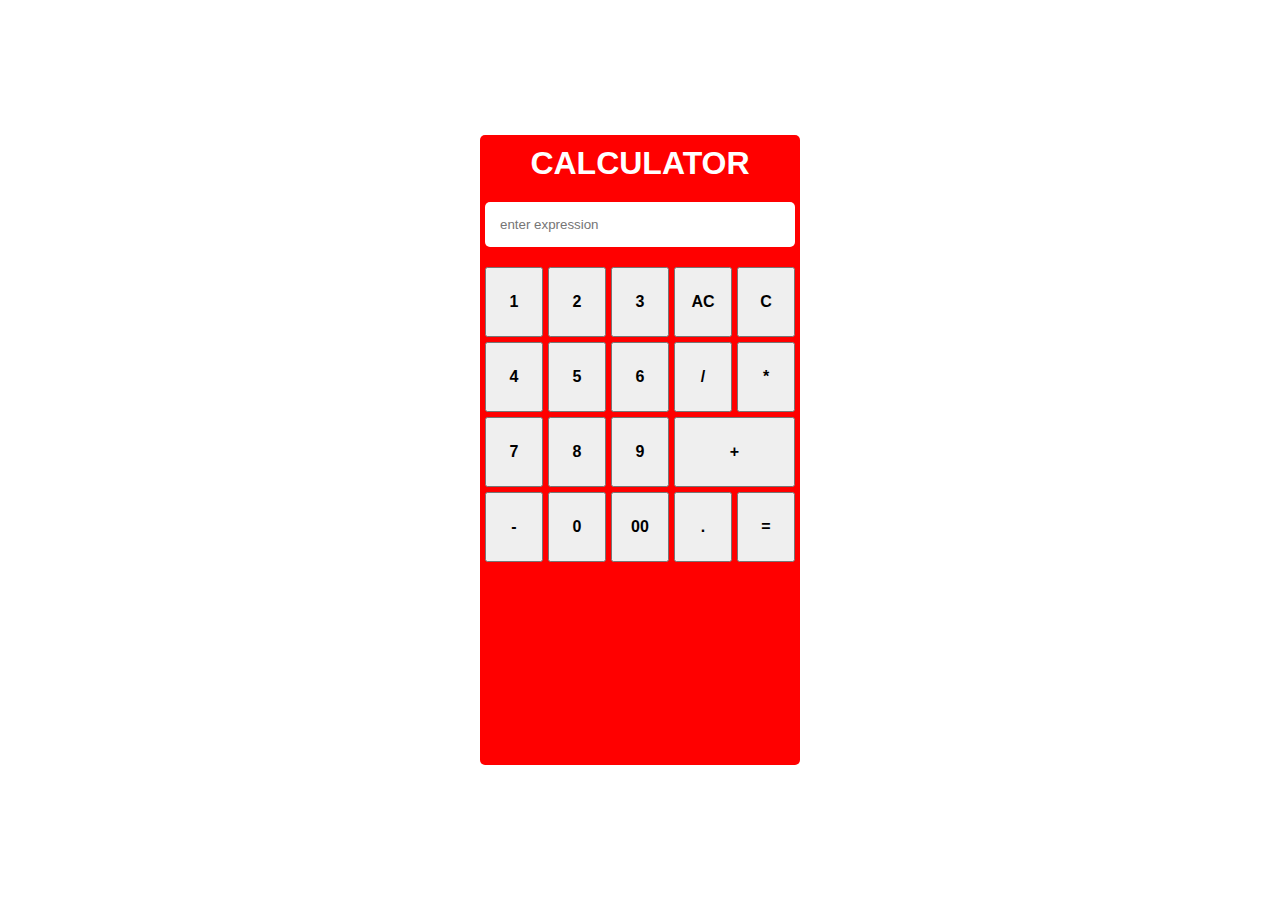
<file: calculator/index.html>
<!DOCTYPE html>
<html lang="en">
<head>
  <meta charset="UTF-8">
  <meta name="viewport" content="width=device-width, initial-scale=1.0">
  <link rel="stylesheet" href="style.css">
  <title>Calculator Design</title>
</head>
<body>
  <div class="calculator-container">
    <h1>CALCULATOR</h1>
    <div class="inner-container">
        <input type="text" placeholder="enter expression">
      <div class="calc-button">
        <button class="btn btn-1">1</button>
        <button class="btn btn-2">2</button>
        <button class="btn btn-3">3</button>
        <button class="btn btn-4">AC</button>
        <button class="btn btn-5">C</button>
        <button class="btn btn-6">4</button>
        <button class="btn btn-7">5</button>
        <button class="btn btn-8">6</button>
        <button class="btn btn-9">/</button>
        <button class="btn btn-10">*</button>
        <button class="btn btn-11">7</button>
        <button class="btn btn-12">8</button>
        <button class="btn btn-13">9</button>
        <button class="btn btn-14">+</button>
        <button class="btn btn-15">-</button>
        <button class="btn btn-16">0</button>
        <button class="btn btn-17">00</button>
        <button class="btn btn-18">.</button>
        <button class="btn btn-19">=</button>
      </div>
    </div>
  </div>
</body>
</html>
</file>
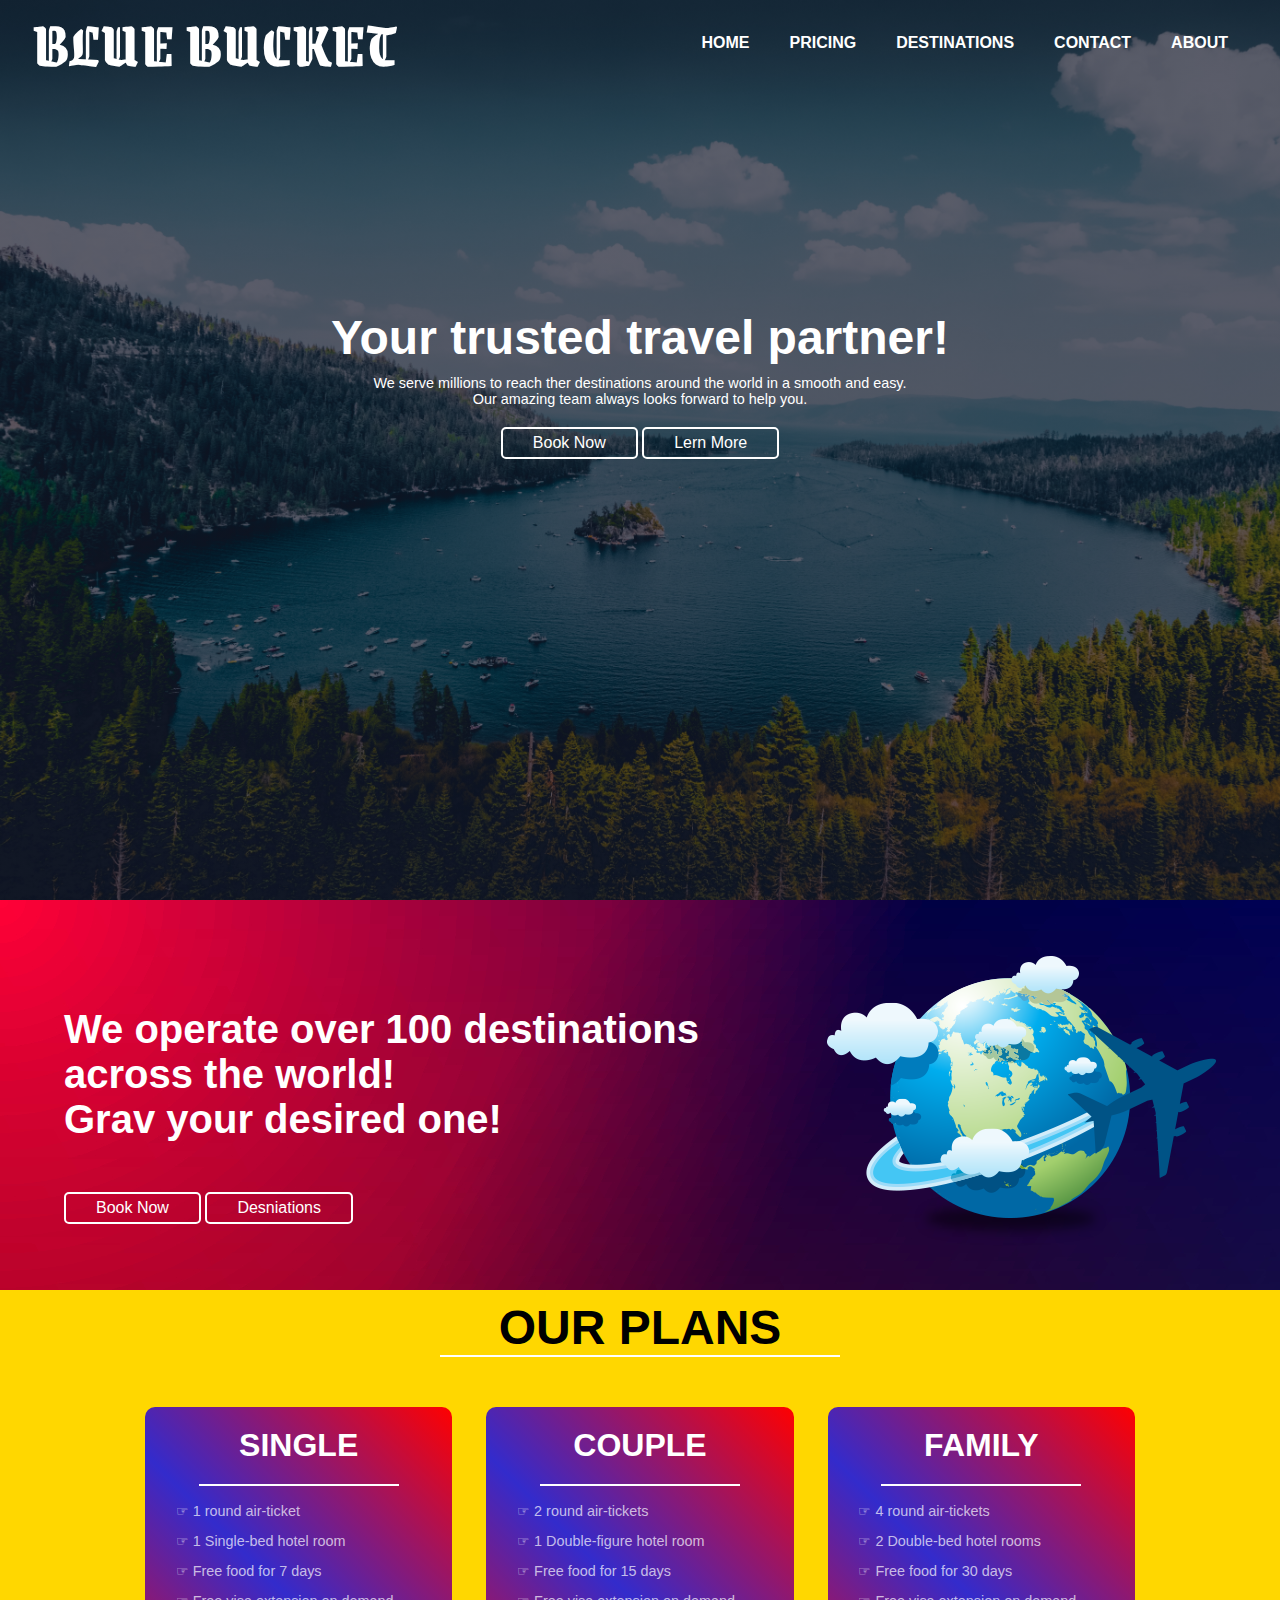
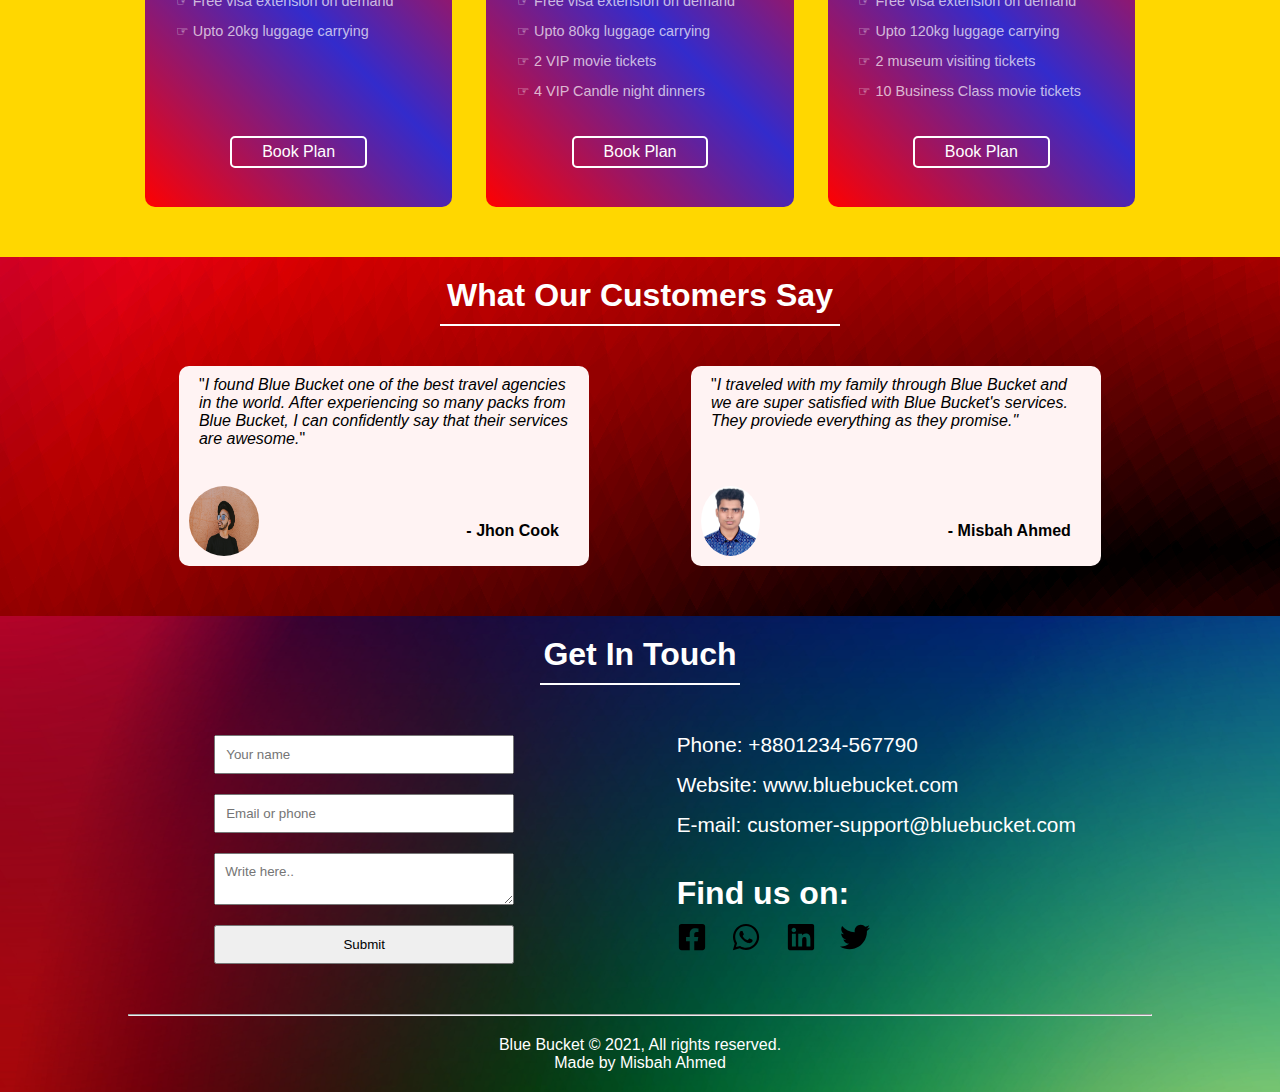
<file: travelSite/index.html>
<!DOCTYPE html>
<html lang="en">
<head>
  <meta charset="UTF-8">
  <meta name="viewport" content="width=device-width, initial-scale=1.0">
  <title>Blue Bucket - Your Travel Partner</title>
  <link rel="stylesheet" href="style.css">
</head>
<body>
  <section id="header">
    <nav>
      <div class="logo"><h1><a href="index.html">BLUE BUCKET</a></h1></div>
      <div class="nav-pages" id="nav-links">
        <span class="icon cross" onclick="hideMenu()">&#9747;</span>
        <ul>
          <li><a href="index.html">HOME</a></li>
          <li><a href="#pricing">PRICING</a></li>
          <li><a href="destination.html">DESTINATIONS</a></li>
          <li><a href="#contact">CONTACT</a></li>
          <li><a href="about.html">ABOUT</a></li>
        </ul>
      </div>
      <span class="icon bars" onclick="showMenu()">&#9776;</span>
    </nav>
    <div class="header-text">
      <div class="text">
        <h1>Your trusted travel partner!</h1>
        <p>We serve millions to reach ther destinations around the world in a smooth and easy. <br> Our amazing team always looks forward to help you.</</p>
      </div>
      <div class="btn">
        <a href="#pricing"><button type="button">Book Now</button></a>
        <a href="about.html"><button type="button">Lern More</button></a>
      </div>
    </div>
  </section>

  <!-- Destination section -->

  <section id="destination">
    <div class="destination-conatiner">
      <div class="info">
        <h1>We operate over 100 destinations <br> across the world! <br> Grav your desired one!</h1>
        <div class="d-btn">
          <a href="#pricing"><button type="button">Book Now</button></a>
          <a href="destination.html"><button type="button">Desniations</button></a>
        </div>
      </div>
      <div class="travel-pic">
        <img src="pics/travel1.png" alt="">
      </div>
    </div>
  </section>

  <!-- Pricing section -->

  <section id="pricing">
    <h1>OUR PLANS</h1>
    <div class="priceing-card-conatiner">
      <div class="price-card card-1">
        <h1>SINGLE</h1>
        <div class="card-body">
          <div class="pakage-benefits">
            <p>&#9758; 1 round air-ticket</p>
            <p>&#9758; 1 Single-bed hotel room</p>
            <p>&#9758; Free food for 7 days</p>
            <p>&#9758; Free visa extension on demand</p>
            <p>&#9758; Upto 20kg luggage carrying</p>
          </div>
          <div class="buy-btn">
            <button type="button">Book Plan</button>
          </div>
        </div>
      </div>
      <div class="price-card card-2">
        <h1>COUPLE</h1>
        <div class="card-body">
          <div class="pakage-benefits">
            <p>&#9758; 2 round air-tickets</p>
            <p>&#9758; 1 Double-figure hotel room</p>
            <p>&#9758; Free food for 15 days</p>
            <p>&#9758; Free visa extension on demand</p>
            <p>&#9758; Upto 80kg luggage carrying</p>
            <p>&#9758; 2 VIP movie tickets</p>
            <p>&#9758; 4 VIP Candle night dinners</p>
          </div>
          <div class="buy-btn">
            <button type="button">Book Plan</button>
          </div>
        </div>
      </div>
      <div class="price-card card-2">
        <h1>FAMILY</h1>
        <div class="card-body">
          <div class="pakage-benefits">
            <p>&#9758; 4 round air-tickets</p>
            <p>&#9758; 2 Double-bed hotel rooms</p>
            <p>&#9758; Free food for 30 days</p>
            <p>&#9758; Free visa extension on demand</p>
            <p>&#9758; Upto 120kg luggage carrying</p>
            <p>&#9758; 2 museum visiting tickets</p>
            <p>&#9758; 10 Business Class movie tickets</p>
          </div>
          <div class="buy-btn">
            <button type="button">Book Plan</button>
          </div>
        </div>
      </div>
    </div>
  </section>

  <!-- testimonials section -->

  <section id="testimonials">
    <h1>What Our Customers Say</h1>
    <div class="testimonials-container">
      <div class="testimonials customer-1">
        <p>"<em>I found Blue Bucket one of the best travel agencies in the world. After experiencing so many packs from Blue Bucket, I can confidently say that their services are awesome.</em>"</p>
        <div class="customer-info">
          <img src="pics/men1.jpg" alt="">
          <p>- Jhon Cook</p>
        </div>
      </div>
      <div class="testimonials customer-2">
        <p>"<em>I traveled with my family through Blue Bucket and we are super satisfied with Blue Bucket's services. They proviede everything as they promise."</em></p>
        <div class="customer-info">
          <img src="pics/men2.jpg" alt="">
          <p>- Misbah Ahmed</p>
        </div>
      </div>
    </div>
  </section>

  <!-- Contact section -->

  <section id="contact">
    <h1>Get In Touch</h1>
    <div class="contact-container">
      <div class="left-div">
        <form class="contact-form">
          <input type="text" placeholder="Your name">
          <input type="text" placeholder="Email or phone">
          <textarea rows="2" cols="10" placeholder="Write here.."></textarea>
          <a href="#"><input class="submit-btn" type="submit" value="Submit"></a>
        </form>
      </div>
      <div class="right-div">
        <div class="general-links">
          <p>Phone: +8801234-567790</p>
          <p>Website: www.bluebucket.com</p>
          <p>E-mail: customer-support@bluebucket.com</p>
        </div>
        <div class="social-links">
          <h1>Find us on:</h1>
          <a href="#"><img src="pics/fb.svg" alt=""></a>
          <a href="#"><img src="pics/whatsapp.svg" alt=""></a>
          <a href="#"><img src="pics/linkedin.svg" alt=""></a>
          <a href="#"><img src="pics/twitter.svg" alt=""></a>
        </div>
      </div>
    </div>
    <hr>
    <section id="footer">
      <p>Blue Bucket &copy; 2021, All rights reserved.</p>
      <p>Made by Misbah Ahmed</p>
    </section>
  </section>


  <!-- Javascript file link for responsive toggle menu -->
<script src="script.js"></script>
</body>
</html>
</file>
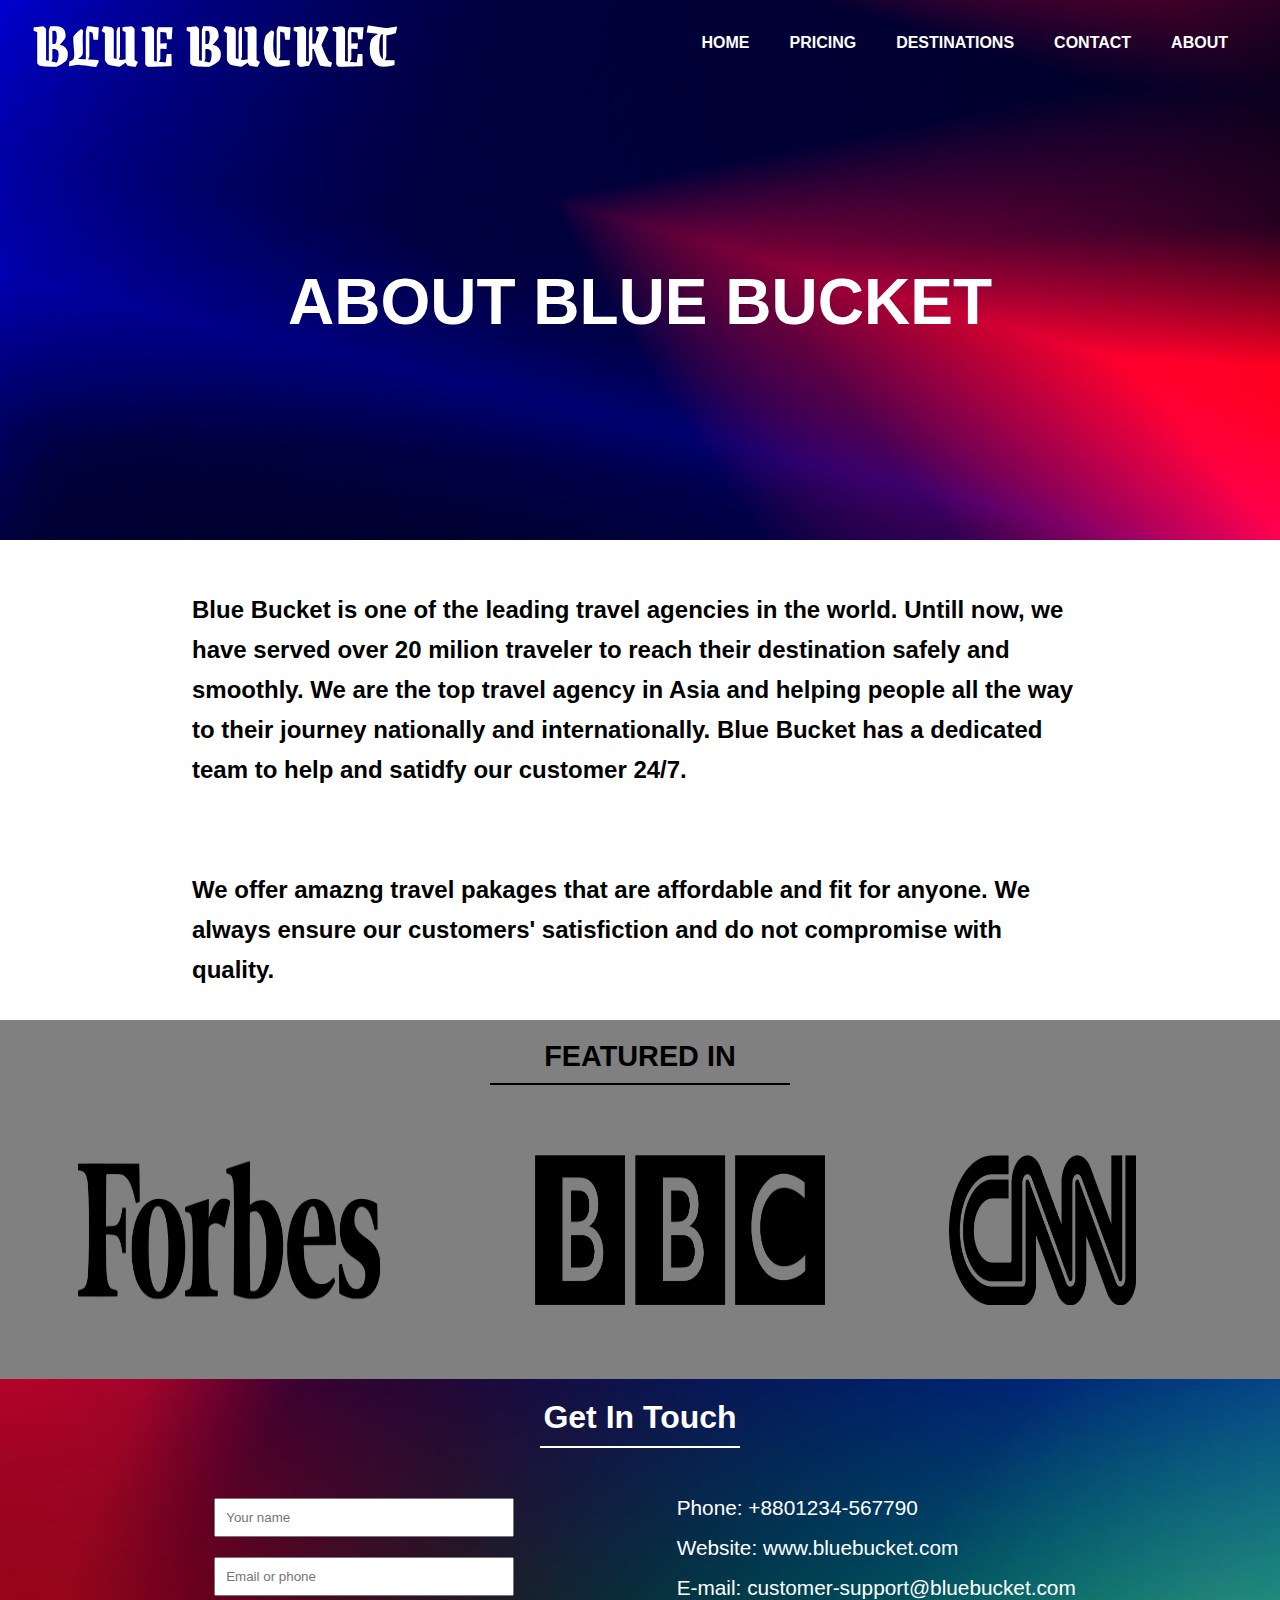
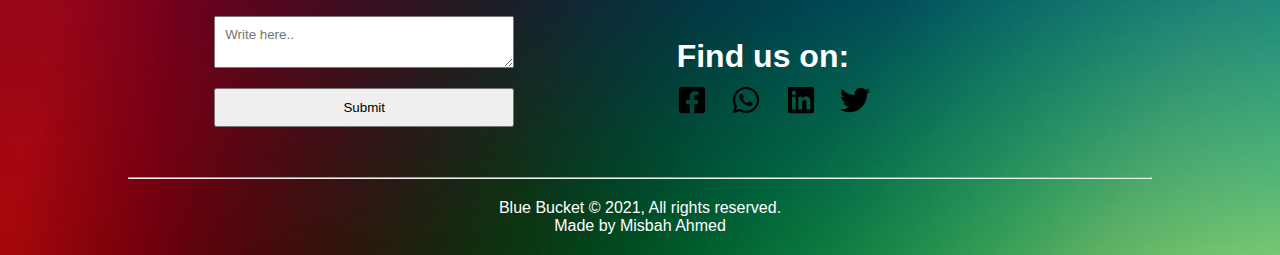
<file: travelSite/about.html>
<!DOCTYPE html>
<html lang="en">
<head>
  <meta charset="UTF-8">
  <meta name="viewport" content="width=device-width, initial-scale=1.0">
  <meta http-equiv="X-UA-Compatible" content="ie=edge">
  <title>Contact - Blue Bucket</title>
  <link rel="stylesheet" href="about.css">
</head>
<body>
  <section id="header">
    <nav>
      <div class="logo"><h1><a href="index.html">BLUE BUCKET</a></h1></div>
      <div class="nav-pages" id="nav-links">
        <span class="icon cross" onclick="hideMenu()">&#9747;</span>
        <ul>
          <li><a href="index.html">HOME</a></li>
          <li><a href="#pricing">PRICING</a></li>
          <li><a href="destination.html">DESTINATIONS</a></li>
          <li><a href="#contact">CONTACT</a></li>
          <li><a href="about.html">ABOUT</a></li>
        </ul>
      </div>
      <span class="icon bars" onclick="showMenu()">&#9776;</span>
    </nav>
    <div class="text">
      <h1>ABOUT BLUE BUCKET</h1>
    </div>
  </section>

  <!-- about blue bucket section -->

  <section class="about">
    <div class="about-container">
      <p>Blue Bucket is one of the leading travel agencies in the world. Untill now, we have served over 20 milion traveler to reach their destination safely and smoothly. We are the top travel agency in Asia and helping people all the way to their journey nationally and internationally. Blue Bucket has a dedicated team to help and satidfy our customer 24/7.</p> <br> <br>
      <p>We offer amazng travel pakages that are affordable and fit for anyone. We always ensure our customers' satisfiction and do not compromise with quality.</p>
    </div>
  </section>

  <!-- featured section -->
  <section class="featured">
    <h1>FEATURED IN</h1>
    <div class="feature-container">
      <div class="feature"><img src="pics/forbes.png" alt=""></div>
      <div class="feature"><img src="pics/bbc.png" alt=""></div>
      <div class="feature"><img src="pics/cnn.png" alt=""></div>
    </div>
  </section>

  <!-- contact section -->

  <section id="contact">
    <h1>Get In Touch</h1>
    <div class="contact-container">
      <div class="left-div">
        <form class="contact-form">
          <input type="text" placeholder="Your name">
          <input type="text" placeholder="Email or phone">
          <textarea rows="2" cols="10" placeholder="Write here.."></textarea>
          <a href="#"><input class="submit-btn" type="submit" value="Submit"></a>
        </form>
      </div>
      <div class="right-div">
        <div class="general-links">
          <p>Phone: +8801234-567790</p>
          <p>Website: www.bluebucket.com</p>
          <p>E-mail: customer-support@bluebucket.com</p>
        </div>
        <div class="social-links">
          <h1>Find us on:</h1>
          <a href="#"><img src="pics/fb.svg" alt=""></a>
          <a href="#"><img src="pics/whatsapp.svg" alt=""></a>
          <a href="#"><img src="pics/linkedin.svg" alt=""></a>
          <a href="#"><img src="pics/twitter.svg" alt=""></a>
        </div>
      </div>
    </div>
    <hr>
    <section id="footer">
      <p>Blue Bucket &copy; 2021, All rights reserved.</p>
      <p>Made by Misbah Ahmed</p>
    </section>
  </section>

  <!-- javascript code for toggle menu -->
  <script src="script.js"></script>
</body>
</html>
</file>
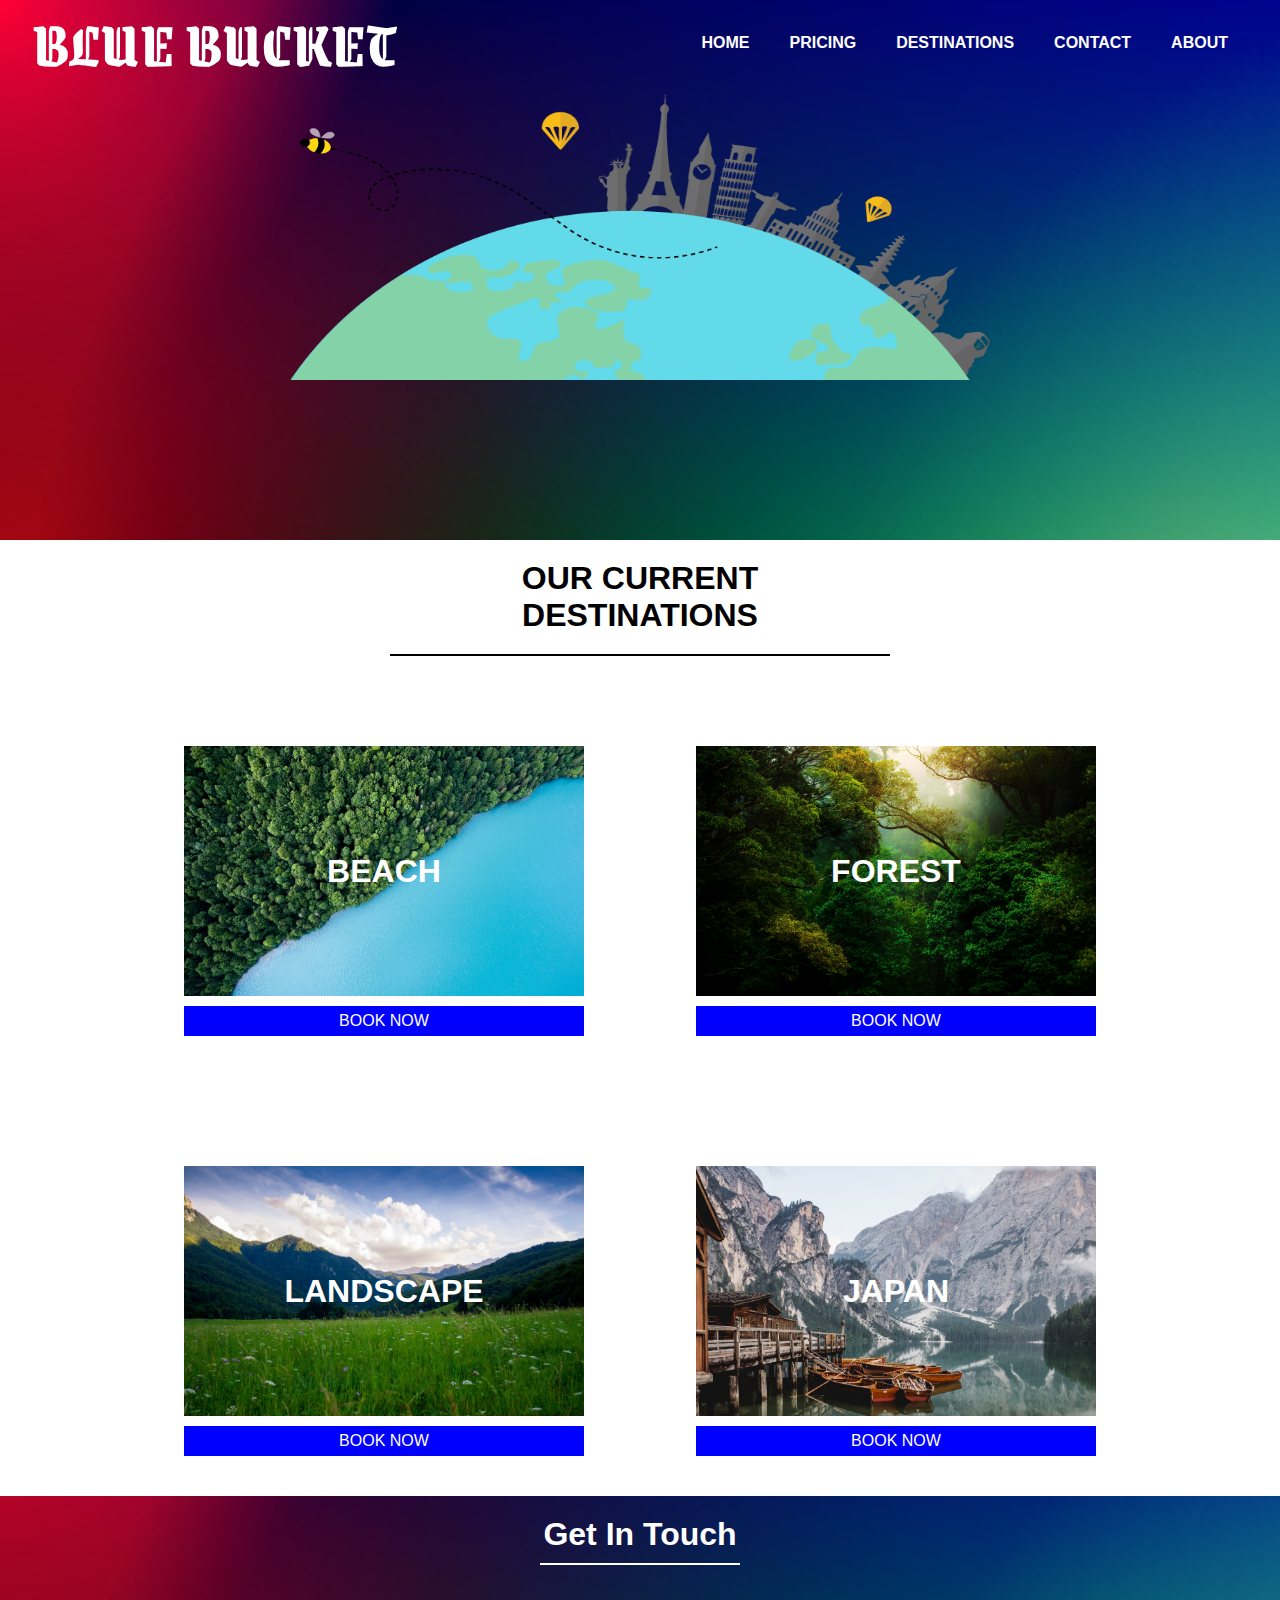
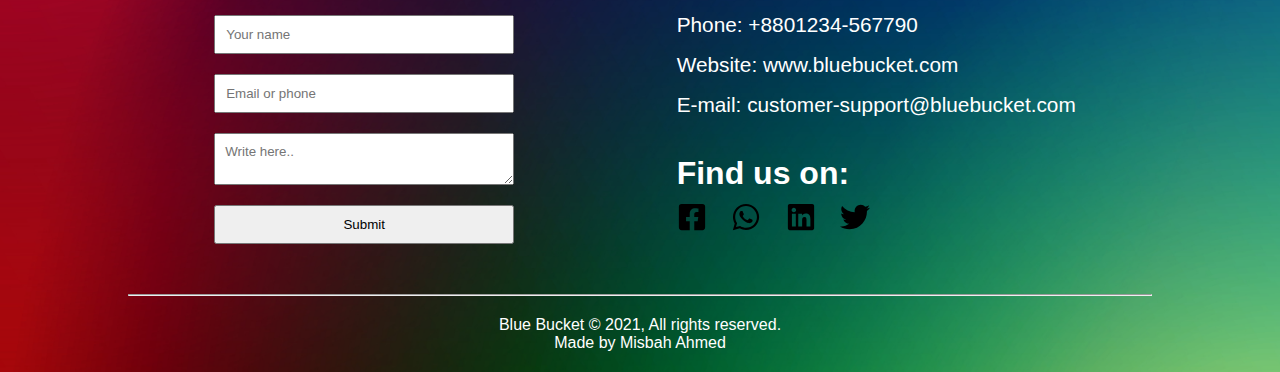
<file: travelSite/destination.html>
<!DOCTYPE html>
<html lang="en">
<head>
  <meta charset="UTF-8">
  <meta name="viewport" content="width=device-width, initial-scale=1.0">
  <meta http-equiv="X-UA-Compatible" content="ie=edge">
  <title>Desniations - Blue Bucket</title>
  <link rel="stylesheet" href="destination.css">
</head>
<body>
  <section id="header">
    <nav>
      <div class="logo"><h1><a href="index.html">BLUE BUCKET</a></h1></div>
      <div class="nav-pages" id="nav-links">
        <span class="icon cross" onclick="hideMenu()">&#9747;</span>
        <ul>
          <li><a href="index.html">HOME</a></li>
          <li><a href="#">PRICING</a></li>
          <li><a href="destination.html">DESTINATIONS</a></li>
          <li><a href="#contact">CONTACT</a></li>
          <li><a href="about.html">ABOUT</a></li>
        </ul>
      </div>
      <span class="icon bars" onclick="showMenu()">&#9776;</span>
    </nav>
    <img src="pics/travel2.png" alt="">
  </section>

  <!-- destination section -->

  <section class="destination-container">
    <h1>OUR CURRENT DESTINATIONS</h1>
      <div class="top destinations">
        <div class="countries one">
          <div class="img-div">
            <h1>BEACH</h1>
          </div>
          <a href="#"><button type="button">BOOK NOW</button></a>
        </div>
        <div class="countries two">
          <div class="img-div">
            <h1>FOREST</h1>
          </div>
          <a href="#"><button type="button">BOOK NOW</button></a>
        </div>
      </div>
      <div class="bottom destinations">
        <div class="countries three">
          <div class="img-div">
            <h1>LANDSCAPE</h1>
          </div>
          <a href="#"><button type="button">BOOK NOW</button></a>
        </div>
        <div class="countries four">
          <div class="img-div">
            <h1>JAPAN</h1>
          </div>
          <a href="#"><button type="button">BOOK NOW</button></a>
        </div>
      </div>
    </div>
  </section>

  <!-- contact section -->

  <section id="contact">
    <h1>Get In Touch</h1>
    <div class="contact-container">
      <div class="left-div">
        <form class="contact-form">
          <input type="text" placeholder="Your name">
          <input type="text" placeholder="Email or phone">
          <textarea rows="2" cols="10" placeholder="Write here.."></textarea>
          <a href="#"><input class="submit-btn" type="submit" value="Submit"></a>
        </form>
      </div>
      <div class="right-div">
        <div class="general-links">
          <p>Phone: +8801234-567790</p>
          <p>Website: www.bluebucket.com</p>
          <p>E-mail: customer-support@bluebucket.com</p>
        </div>
        <div class="social-links">
          <h1>Find us on:</h1>
          <a href="#"><img src="pics/fb.svg" alt=""></a>
          <a href="#"><img src="pics/whatsapp.svg" alt=""></a>
          <a href="#"><img src="pics/linkedin.svg" alt=""></a>
          <a href="#"><img src="pics/twitter.svg" alt=""></a>
        </div>
      </div>
    </div>
    <hr>
    <section id="footer">
      <p>Blue Bucket &copy; 2021, All rights reserved.</p>
      <p>Made by Misbah Ahmed</p>
    </section>
  </section>

  <!-- javascript codes for toggle navbar -->
  <script src="script.js"></script>
</body>
</html>
</file>
<file: calculator/style.css>
*{
  margin: 0;
  padding: 0;
  box-sizing: border-box;
  font-family: sans-serif;
}
.calculator-container{
  width: 25%;
  height: 70vh;
  background-color: red;
  border-radius: 5px;
  position: absolute;
  left: 50%;
  top: 50%;
  transform: translate(-50%, -50%);
}
h1{
  color: white;
  padding-top: 10px;
  text-align: center;
}
input{
  display: block;
  width: 310px;
  padding: 15px;
  margin: 20px auto;
  border: none;
  border-radius: 5px;
}
.calc-button{
  width: 310px;
  margin: auto;
  display: grid;
  grid-template-columns: repeat(5, 1fr);
  grid-template-rows: repeat(4, 70px);
  grid-gap: 5px;
}
.btn-14{
  grid-column: 4/6;
}
.btn{
  font-size: 1rem;
  font-weight: 600;
}
@media (max-width: 600px){
  .calculator-container{
    width: 90%;
  }
  .calc-button{
    width: 310px;
    margin: auto;
    display: grid;
    grid-template-columns: repeat(5, 0.3fr);
    grid-template-rows: repeat(4, 60px);
    grid-gap: 5px;
  }
}
</file>
<file: travelSite/style.css>
@import url('https://fonts.googleapis.com/css2?family=Grenze+Gotisch:wght@500&display=swap');
*{
  margin: 0;
  padding: 0;
  box-sizing: border-box;
  font-family: sans-serif;
  list-style: none;
  text-decoration: none;
}
#header{
  max-width: 1500px;
  width: 100%;
  height: 100vh;
  background-image: linear-gradient(rgba(4, 9, 30, 0.6), rgba(4, 9, 30, 0.6)), url(pics/lake.jpg);
  background-position: center;
  background-size: cover;
}
nav{
  width: 95%;
  height: 85px;
  margin: auto;
  display: flex;
  justify-content: space-between;
  align-items: center;
}
nav .logo{
  font-size: 2rem;
}
nav .logo a{
  font-family:'Grenze Gotisch',cursive;
  color: white;
}
.nav-pages ul{
  display: flex;
}
.nav-pages ul li a{
  color: white;
  margin: 0 20px;
  font-weight: 600;
}
.nav-pages ul li a:hover{
  border-bottom: 2px solid white;
}
.header-text{
  width: 100%;
  position: absolute;
  margin: auto;
}
.header-text .text{
  margin-top: 25vh;
  text-align: center;
}
.header-text .text h1{
  font-size: 3rem;
  color: white;
}
.header-text .text p{
  font-size: 0.9rem;
  padding-top: 10px;
  color: white;
}
.btn{
  margin-top: 20px;
  text-align: center;
}
button{
  padding: 5px 30px;
  color: white;
  font-size: 1rem;
  font-weight: 500;
  background: transparent;
  border: 2px solid white;
  border-radius: 5px;
}
button:hover{
  cursor: pointer;
  color: #99c4d7;
  border-color: #99c4d7;
}
.icon{
  display: none;
}
@media (max-width: 600px){
  .header-text .text h1{
    font-size: 2rem;
  }
  button{
    margin-top: 10px;
  }
  .header-text .text p{
    margin-top: 20px;
    font-size: 0.8rem;
    padding: 0 10px;
  }
  .nav-pages ul{
    flex-direction: column;
  }
  .nav-pages ul{
    display: block;
    padding: 30px;
  }
  .nav-pages ul li{
    padding: 10px;
  }
  .nav-pages{
    position: absolute;
    background: black;
    height: 100vh;
    width: 250px;
    top: 0;
    right: -250px;
    text-align: left;
    z-index: 2;
    transition: 0.6s;
  }
  .nav-pages ul li a{
    font-size: 1rem;
  }
   .icon{
    color: white;
    font-size: 2rem;
    font-weight: 600;
    display: block;
    padding: 10px;
    cursor: pointer;
  }
}

/* Destinations section styles */

#destination{
  width: 100%;
  height: auto;
  background-image: url(pics/grad.jpg);
}
.destination-conatiner{
  max-width: 1500px;
  width: 90%;
  margin: auto;
  display: flex;
  justify-content: space-between;
  align-items: center;
}
.destination-conatiner .info h1{
  padding-top: 40px;
  font-size: 2.5rem;
  color: white;
}
.d-btn{
  margin-top: 50px;
}
.travel-pic{
  padding: 30px 0;
}

@media (max-width: 500px){
  .destination-conatiner{
    flex-direction: column-reverse;
  }
  .info{
    text-align: center;
  }
  .d-btn{
    margin-top: 30px;
    padding-bottom: 20px;
    text-align: center;
  }
  .travel-pic img{
    width: 300px;
    height: 250px;
  }
  .destination-conatiner .info h1{
    font-size: 2rem;
  }
}

/* pricing section styles */

#pricing{
  width: 100%;
  height: auto;
  background-color: gold;
}
#pricing > h1{
  width: 400px;
  margin: auto;
  padding: 10px 0 0 0;
  border-bottom: 2px solid white;
  font-size: 3rem;
  text-align: center;
}
.priceing-card-conatiner{
  width: 80%;
  margin: auto;
  display: flex;
  padding: 50px 0;
  justify-content: space-around;
}
.price-card{
  width: 30%;
  height: 400px;
  background: linear-gradient(45deg, red, rgba(0, 0, 255, 0.8), red);
  border-radius: 10px;
  transition: 0.4s;
}
.price-card:hover{
  transform: translateY(-15px);
}
.price-card h1{
  width: 200px;
  padding: 20px 0;
  color: white;
  margin: auto;
  border-bottom: 2px solid white;
  text-align: center;
}
.pakage-benefits{
  width: 80%;
  height: 250px;
  font-size: 0.9rem;
  color: rgba(255, 255, 255, 0.7);
  padding-top: 10px;
  margin: auto;
  line-height: 30px;
}
.buy-btn{
  text-align: center;
}
@media (max-width: 600px){
  #pricing h1{
    width: 150px;
    margin: auto;
    padding-top: 40px;
    font-size: 1.4rem;
  }
  .priceing-card-conatiner{
    flex-direction: column;
  }
  .price-card{
    width: 100%;
    margin: 20px 0;
  }
  .pakage-benefits{
    font-size: 0.75rem;
  }
}

/* testimonials section styles */

#testimonials{
  width: 100%;
  max-width: 1500px;
  height: auto;
  background-image: url(pics/grad2.jpg);
}
#testimonials h1{
  width: 400px;
  color: white;
  padding: 20px 0 10px 0;
  text-align: center;
  border-bottom: 2px solid white;
  margin: auto;
}
.testimonials-container{
  display: flex;
  width: 80%;
  margin: auto;
  padding: 40px 0 50px 0;
  justify-content: space-around;
}
.testimonials-container .testimonials{
  width: 40%;
  height: 200px;
  border-radius: 10px;
  word-wrap: break-word;
  padding: 10px;
  background-color: #fff3f3;
}
.testimonials p{
  width: 95%;
  height: 110px;
  margin: auto;
}
.customer-info{
  width: 100%;
  height: 90px;
  display: flex;
  justify-content: space-between;
  overflow: hidden;
}
.customer-info > p{
  line-height: 90px;
  text-align: right;
  margin-right: 20px;
  font-weight: 600;
}
.customer-info img{
  width: 70px;
  height: 70px;
  border-radius: 50%;
}
@media (max-width: 600px){
  #testimonials h1{
    padding-top: 20px;
    width: 300px;
    font-size: 1.3rem;
  }
  .testimonials-container{
    flex-direction: column;
  }
  .testimonials-container .testimonials{
    width: 100%;
    margin: 15px 0;
  }
  .testimonials > p{
    font-size: 0.8rem;
  }
}

/* contact section styles */

#contact{
  width: 100%;
  max-width: 1500px;
  background-image: url(pics/grad.jpg);
  height: auto;
  background-size: cover;
  background-position: center;
}
#contact > h1{
  width: 200px;
  text-align: center;
  margin: auto;
  padding: 20px 0 10px 0;
  border-bottom: 2px solid white;
  color: white;
}
.contact-container{
  width: 80%;
  margin: auto;
  padding-top: 30px;
  padding-bottom: 30px;
  display: flex;
  justify-content: space-around;
}
.contact-container .left-div input, textarea{
  display: block;
  width: 300px;
  padding: 10px;
  margin: 20px;
}
.right-div{
  padding: 10px;
}
.right-div .general-links p{
  line-height: 40px;
  color: white;
  font-size: 1.3rem;
}
.right-div .social-links img{
  width: 30px;
  height: 30px;
  margin-right: 20px;
}
.right-div .social-links > h1{
  margin: 30px 0 10px 0;
  color: white;
}
@media (max-width: 600px){
  .contact-container{
    flex-direction: column;
  }
  .contact-container .left-div input, textarea{
    display: block;
    width: 100%;
    padding: 10px;
    margin: 15px auto;
  }
  .right-div .general-links p{
    line-height: 30px;
    font-size: 0.9rem;
  }
}
hr{
  width: 80%;
  margin: auto;
  height: 1px;
  color: white;
}
/* footer section style */
#footer{
  width: 80%;
  margin: auto;
  padding: 20px;
  color: white;
  text-align: center;
}
@media (max-width: 600px){
  #footer{
    font-size: 0.8rem;
  }
}
</file>
<file: travelSite/about.css>
@import url('https://fonts.googleapis.com/css2?family=Grenze+Gotisch:wght@500&display=swap');
*{
  margin: 0;
  padding: 0;
  box-sizing: border-box;
  font-family: sans-serif;
  list-style: none;
  text-decoration: none;
}
#header{
  max-width: 1500px;
  width: 100%;
  height: 60vh;
  background-image:url(pics/grad3.jpg);
  background-position: center;
  background-size: cover;
}
nav{
  width: 95%;
  height: 85px;
  margin: auto;
  display: flex;
  justify-content: space-between;
  align-items: center;
}
nav .logo{
  font-size: 2rem;
}
nav .logo a{
  font-family:'Grenze Gotisch',cursive;
  color: white;
}
.nav-pages ul{
  display: flex;
}
.nav-pages ul li a{
  color: white;
  margin: 0 20px;
  font-weight: 600;
}
.nav-pages ul li a:hover{
  border-bottom: 2px solid white;
}
.text{
  color: white;
  font-size: 2rem;
  text-align: center;
}
.text > h1{
  margin-top: 20vh;
}
.icon{
  display: none;
}
@media (max-width: 600px){
  .nav-pages ul{
    flex-direction: column;
  }
  .nav-pages ul{
    display: block;
    padding: 30px;
  }
  .nav-pages ul li{
    padding: 10px;
  }
  .nav-pages{
    position: absolute;
    background: black;
    height: 100vh;
    width: 250px;
    top: 0;
    right: -250px;
    text-align: left;
    z-index: 2;
    transition: 0.6s;
  }
  .nav-pages ul li a{
    font-size: 1rem;
  }
  .text > h1{
    font-size: 1.5rem;
  }
   .icon{
    color: white;
    font-size: 2rem;
    font-weight: 600;
    display: block;
    padding: 10px;
    cursor: pointer;
  }
}

/* about section styles */

.about{
  width: 100%;
  height: auto;
}
.about-container{
  padding: 50px 0 30px 0;
  font-size: 1.5rem;
  line-height: 40px;
  font-weight: 600;
  width: 70%;
  margin: auto;
}
@media (max-width: 600px){
  .about-container p{
    font-size: 1rem;
    line-height: 30px;
    font-weight: 400;
  }
}

/* feature section styles */

.featured{
  width: 100%;
  height: auto;
  background: gray;
}
.featured > h1{
  width: 300px;
  margin: auto;
  font-size: 1.8rem;
  padding: 20px 0 10px 0;
  text-align: center;
  border-bottom: 2px solid black;
}
.featured .feature img{
  width: 70%;
  height: 150px;
}
.feature-container{
  padding: 70px 0 70px 0;
  width: 90%;
  margin: auto;
  display: flex;
  justify-content: space-around;
}
@media (max-width: 600px){
  .featured .feature img{
    width: 60%;
    height: 70px;
  }
}

/* contact styles */

#contact{
  width: 100%;
  max-width: 1500px;
  background-image: url(pics/grad.jpg);
  height: auto;
  background-size: cover;
  background-position: center;
}
#contact > h1{
  width: 200px;
  text-align: center;
  margin: auto;
  padding: 20px 0 10px 0;
  border-bottom: 2px solid white;
  color: white;
}
.contact-container{
  width: 80%;
  margin: auto;
  padding-top: 30px;
  padding-bottom: 30px;
  display: flex;
  justify-content: space-around;
}
.contact-container .left-div input, textarea{
  display: block;
  width: 300px;
  padding: 10px;
  margin: 20px;
}
.right-div{
  padding: 10px;
}
.right-div .general-links p{
  line-height: 40px;
  color: white;
  font-size: 1.3rem;
}
.right-div .social-links img{
  width: 30px;
  height: 30px;
  margin-right: 20px;
}
.right-div .social-links > h1{
  margin: 30px 0 10px 0;
  color: white;
}
@media (max-width: 600px){
  .contact-container{
    flex-direction: column;
  }
  .contact-container .left-div input, textarea{
    display: block;
    width: 100%;
    padding: 10px;
    margin: 15px auto;
  }
  .right-div .general-links p{
    line-height: 30px;
    font-size: 0.9rem;
  }
}
hr{
  width: 80%;
  margin: auto;
  height: 1px;
  color: white;
}
/* footer section style */
#footer{
  width: 80%;
  margin: auto;
  padding: 20px;
  color: white;
  text-align: center;
}
@media (max-width: 600px){
  #footer{
    font-size: 0.8rem;
  }
}
</file>
<file: travelSite/destination.css>
@import url('https://fonts.googleapis.com/css2?family=Grenze+Gotisch:wght@500&display=swap');
*{
  margin: 0;
  padding: 0;
  box-sizing: border-box;
  font-family: sans-serif;
  list-style: none;
  text-decoration: none;
}
#header{
  max-width: 1500px;
  width: 100%;
  height: 60vh;
  background-image: url(pics/grad.jpg);
  background-size: cover;
}
nav{
  width: 95%;
  height: 85px;
  margin: auto;
  display: flex;
  justify-content: space-between;
  align-items: center;
}
nav .logo{
  font-size: 2rem;
}
nav .logo a{
  font-family:'Grenze Gotisch',cursive;
  color: white;
}
.nav-pages ul{
  display: flex;
}
.nav-pages ul li a{
  color: white;
  margin: 0 20px;
  font-weight: 600;
}
.nav-pages ul li a:hover{
  border-bottom: 2px solid white;
}
#header img{
  display: block;
  position: relative;
  bottom: 0;
  width: 700px;
  height: 295px;
  margin: auto;
}
.icon{
  display: none;
}
@media (max-width: 600px){
  .nav-pages ul{
    flex-direction: column;
  }
  .nav-pages ul{
    display: block;
    padding: 30px;
  }
  .nav-pages ul li{
    padding: 10px;
  }
  .nav-pages{
    position: absolute;
    background: black;
    height: 100vh;
    width: 250px;
    top: 0;
    right: -250px;
    text-align: left;
    z-index: 2;
    transition: 0.6s;
  }
  .nav-pages ul li a{
    font-size: 1rem;
  }
  #header{
    overflow: hidden;
  }
  #header img{
    position: relative;
    display: block;
    bottom: -30px;
    width: 100%;
    margin: auto;
  }
   .icon{
    color: white;
    font-size: 2rem;
    font-weight: 600;
    display: block;
    padding: 10px;
    cursor: pointer;
  }
}

/* destination styles */
.destination-container{
  width: 100vw;
  height: auto;
}
.destination-container > h1{
  width: 500px;
  display: block;
  margin: auto;
  text-align: center;
  border-bottom: 2px solid black;
  padding: 20px;
}
.destinations{
  padding: 40px 0 40px 0;
  width: 80%;
  height: auto;
  display: flex;
  justify-content: space-around;
  margin: auto;
}
.img-div{
  width: 100%;
  height: 250px;
}
.img-div > h1{
  text-align: center;
  line-height: 250px;
  color: white;
  font-size: 2rem;
  margin-top: 50px;
}
button{
  width: 400px;
  margin-top: 10px;
  height: 30px;
  background: blue;
  color: white;
  font-size: 1rem;
  border: none;
  cursor: poin
}
.destinations .one .img-div{
  background-image: url(pics/beach.jpg);
  background-size: cover;
  background-position: center;
}
.destinations .two .img-div{
  background-image: url(pics/forest.jpg);
  background-size: cover;
  background-position: center;
}
.destinations .three .img-div{
  background-image: url(pics/landscape.jpg);
  background-size: cover;
  background-position: center;
}
.destinations .four .img-div{
  background-image: url(pics/iceHill.jpg);
  background-size: cover;
  background-position: center;
}

@media (max-width: 600px){
  .destination-container > h1{
    font-size: 1rem;
    width: 300px;
    margin: auto;
  }
  .destinations{
    width: 90%;
    margin: 0 auto;
    flex-direction: column;
  }
  button{
    width: 100%;
  }
  .countries{
    width: 100%;
    margin: auto;
  }
}

/* contact styles */

#contact{
  width: 100%;
  max-width: 1500px;
  background-image: url(pics/grad.jpg);
  height: auto;
  background-size: cover;
  background-position: center;
}
#contact > h1{
  width: 200px;
  text-align: center;
  margin: auto;
  padding: 20px 0 10px 0;
  border-bottom: 2px solid white;
  color: white;
}
.contact-container{
  width: 80%;
  margin: auto;
  padding-top: 30px;
  padding-bottom: 30px;
  display: flex;
  justify-content: space-around;
}
.contact-container .left-div input, textarea{
  display: block;
  width: 300px;
  padding: 10px;
  margin: 20px;
}
.right-div{
  padding: 10px;
}
.right-div .general-links p{
  line-height: 40px;
  color: white;
  font-size: 1.3rem;
}
.right-div .social-links img{
  width: 30px;
  height: 30px;
  margin-right: 20px;
}
.right-div .social-links > h1{
  margin: 30px 0 10px 0;
  color: white;
}
@media (max-width: 600px){
  .contact-container{
    flex-direction: column;
  }
  .contact-container .left-div input, textarea{
    display: block;
    width: 100%;
    padding: 10px;
    margin: 15px auto;
  }
  .right-div .general-links p{
    line-height: 30px;
    font-size: 0.9rem;
  }
}
hr{
  width: 80%;
  margin: auto;
  height: 1px;
  color: white;
}
/* footer section style */
#footer{
  width: 80%;
  margin: auto;
  padding: 20px;
  color: white;
  text-align: center;
}
@media (max-width: 600px){
  #footer{
    font-size: 0.8rem;
  }
}
</file>
